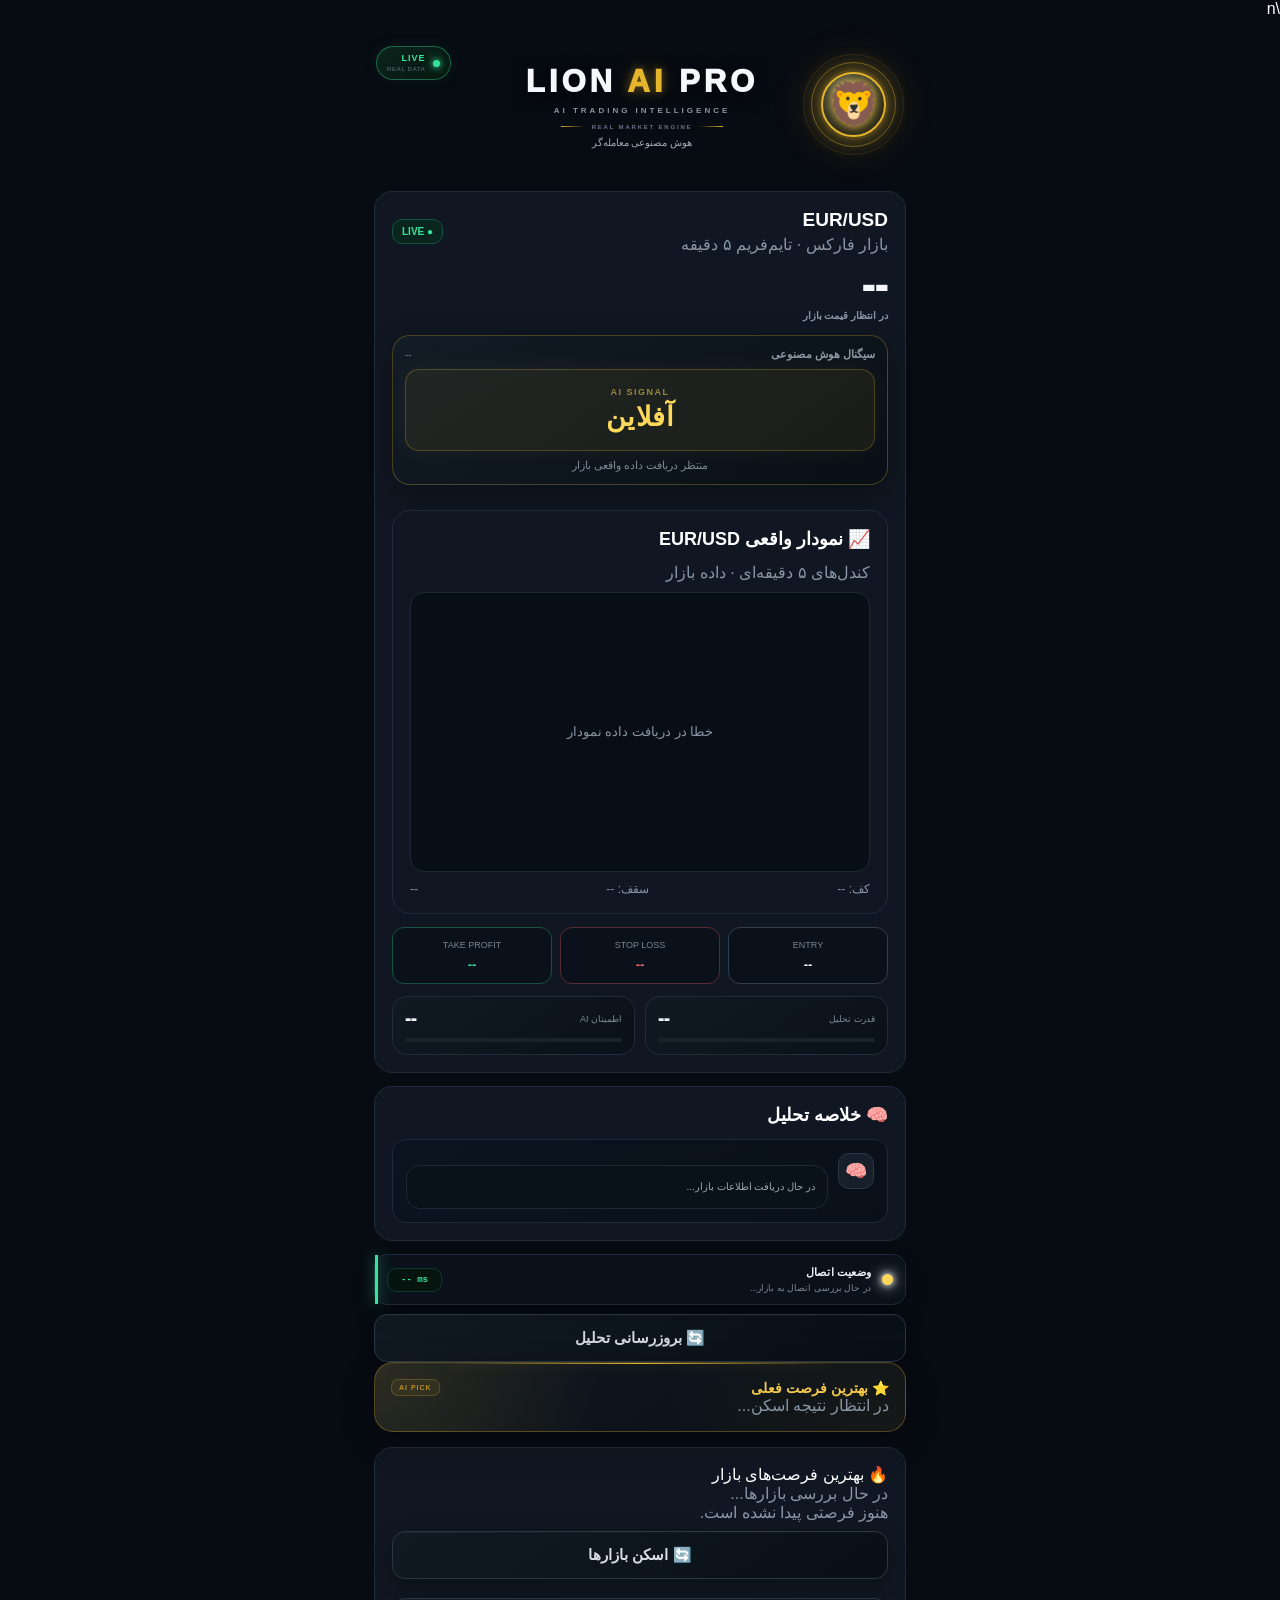
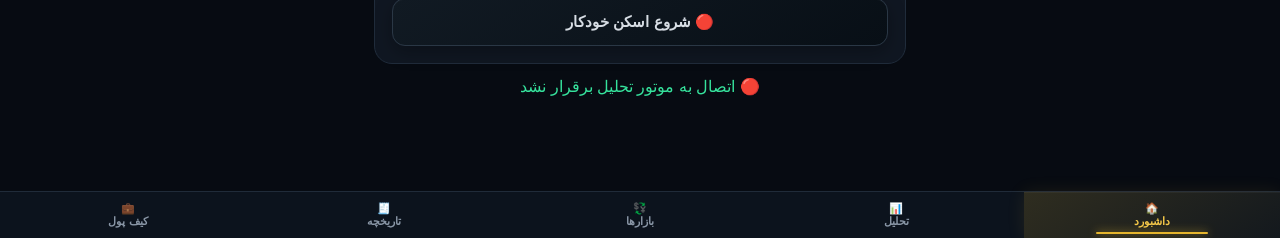
<file: index.html>
<!DOCTYPE html>
<html lang="fa" dir="rtl">
<head>
<meta charset="UTF-8">
<meta name="viewport" content="width=device-width,initial-scale=1">
<title>شیر هوشمند | Lion AI PRO</title>

<style>
*{box-sizing:border-box}
body{
margin:0;background:#070b12;color:#fff;
font-family:Tahoma,Arial,sans-serif;
}
.app{max-width:560px;margin:auto;padding:16px 14px 95px}
.header{text-align:center;padding:14px 0 18px}
.logo{font-size:32px;font-weight:900}
.subtitle{color:#8d99a8;font-size:13px;margin-top:6px}
.card{
background:#101722;border:1px solid #202c3b;
border-radius:18px;padding:17px;margin-bottom:13px;
}
.title{font-size:18px;font-weight:800;margin-bottom:13px}
.muted{color:#8996a6}
.price{font-size:34px;font-weight:900;margin:8px 0}
.signal{
border-radius:15px;padding:16px;text-align:center;
font-size:28px;font-weight:900;margin:12px 0
}
.buy{background:#063b2a;color:#31e69c}
.sell{background:#45151b;color:#ff5b69}
.wait{background:#413710;color:#ffd85a}
.grid{display:grid;grid-template-columns:1fr 1fr;gap:9px}
.box{background:#0a111a;border-radius:12px;padding:12px}
.label{font-size:12px;color:#8793a3}
.value{font-size:17px;font-weight:800;margin-top:6px}
.reason{line-height:2;color:#d5dce5}
button{
width:100%;border:0;border-radius:13px;
padding:14px;margin-top:9px;
font-family:inherit;font-size:15px;font-weight:800;
background:#dca51c;color:#080b10
}
button.dark{background:#182231;color:#fff}
.page{display:none}
.page.active{display:block}
.market{
display:flex;justify-content:space-between;align-items:center;
padding:14px;background:#0b121c;border-radius:13px;
margin-bottom:8px
}
.market button{width:auto;margin:0;padding:9px 14px}
.nav{
position:fixed;bottom:0;left:0;right:0;
background:#0c131d;border-top:1px solid #202b39;
display:flex;justify-content:center;z-index:10
}
.nav-inner{width:560px;display:grid;grid-template-columns:repeat(5,1fr)}
.nav button{
background:transparent;color:#8996a6;
border-radius:0;margin:0;padding:10px 3px;font-size:11px
}
.nav button.active{color:#f0b72a}
.error{color:#ff6875;text-align:center}
.success{color:#36e39d;text-align:center}

/* ===== UI 10.4 PRICE CARD ===== */
.market-top{
    display:flex;
    align-items:center;
    justify-content:space-between;
    margin-bottom:4px;
}

.market-top .title{
    margin-bottom:4px;
    font-size:19px;
}

.market-live{
    padding:6px 9px;
    border-radius:10px;
    background:#09251d;
    color:#36e39d;
    border:1px solid #15543f;
    font-size:10px;
    font-weight:900;
}

.price{
    font-size:38px;
    letter-spacing:.5px;
    margin:12px 0 2px;
    line-height:1.1;
}

.price-change{
    color:#8996a6;
    font-size:12px;
    margin-bottom:10px;
}

/* ===== UI 10.5 SIGNAL CARD ===== */

.signal{
    position:relative;
    min-height:82px;
    display:flex;
    flex-direction:column;
    align-items:center;
    justify-content:center;
    gap:4px;
    border-radius:16px;
    margin:14px 0;
    font-size:27px;
    font-weight:950;
    letter-spacing:.5px;
    border:1px solid rgba(255,255,255,.08);
    box-shadow:inset 0 1px 0 rgba(255,255,255,.04);
}

.signal::before{
    content:"AI SIGNAL";
    font-size:9px;
    letter-spacing:1.5px;
    opacity:.55;
    font-weight:700;
}

.signal.buy{
    background:linear-gradient(145deg,#063b2a,#08251d);
    color:#31e69c;
    border-color:#15543f;
    box-shadow:0 0 25px rgba(49,230,156,.08);
}

.signal.sell{
    background:linear-gradient(145deg,#45151b,#281015);
    color:#ff5b69;
    border-color:#68303a;
    box-shadow:0 0 25px rgba(255,91,105,.08);
}

.signal.wait{
    background:linear-gradient(145deg,#413710,#28230d);
    color:#ffd85a;
    border-color:#625522;
    box-shadow:0 0 25px rgba(255,216,90,.06);
}


/* ===== UI 10.6 TRADE LEVELS ===== */

.trade-levels{
    display:grid;
    grid-template-columns:repeat(3,1fr);
    gap:8px;
    margin:10px 0;
}

.trade-box{
    background:#0a111a;
    border-radius:12px;
    padding:11px 7px;
    text-align:center;
    border:1px solid #1d2a39;
}

.trade-label{
    font-size:9px;
    color:#788697;
    line-height:1.4;
}

.trade-value{
    margin-top:6px;
    font-size:13px;
    font-weight:900;
    direction:ltr;
}

.entry-box{
    border-color:#304052;
}

.sl-box{
    border-color:#572b34;
}

.sl-box .trade-value{
    color:#ff6875;
}

.tp-box{
    border-color:#17543f;
}

.tp-box .trade-value{
    color:#36e39d;
}

@media(max-width:380px){
    .trade-label{
        font-size:8px;
    }

    .trade-value{
        font-size:11px;
    }
}


/* ===== UI 10.7 AI METRICS ===== */

.ai-metrics{
    display:grid;
    gap:10px;
    margin-top:10px;
}

.ai-metric{
    background:#0a111a;
    border:1px solid #1d2a39;
    border-radius:13px;
    padding:11px;
}

.metric-head{
    display:flex;
    justify-content:space-between;
    align-items:center;
    font-size:12px;
    color:#8996a6;
}

.metric-head strong{
    color:#fff;
    font-size:14px;
    direction:ltr;
}

.metric-bar{
    height:7px;
    margin-top:9px;
    background:#18212d;
    border-radius:10px;
    overflow:hidden;
}

.metric-fill{
    width:0%;
    height:100%;
    border-radius:10px;
    transition:width .5s ease;
}

.score-fill{
    background:linear-gradient(90deg,#dca51c,#ffd85a);
}

.confidence-fill{
    background:linear-gradient(90deg,#168c68,#36e39d);
}


/* ===== UI 10.10 ANALYSIS SUMMARY ===== */

.analysis-summary{
    display:flex;
    align-items:flex-start;
    gap:10px;
    background:linear-gradient(145deg,#0b141f,#091019);
    border:1px solid #1d2a39;
    border-radius:14px;
    padding:13px;
}

.analysis-icon{
    width:36px;
    height:36px;
    flex:0 0 36px;
    display:flex;
    align-items:center;
    justify-content:center;
    border-radius:11px;
    background:#171f2b;
    border:1px solid #2b3949;
    font-size:18px;
}

.analysis-text{
    flex:1;
    line-height:1.9;
    color:#d5dce5;
    font-size:13px;
}


/* ===== UI 10.11 SYSTEM STATUS ===== */

.system-status{
    display:flex;
    align-items:center;
    justify-content:space-between;
    background:#0a111a;
    border:1px solid #1d2a39;
    border-radius:13px;
    padding:11px 12px;
    margin-top:10px;
}

.system-status-left{
    display:flex;
    align-items:center;
    gap:9px;
}

.system-dot{
    width:9px;
    height:9px;
    border-radius:50%;
    background:#ffd85a;
    box-shadow:0 0 10px rgba(255,216,90,.5);
}

.system-dot.online{
    background:#36e39d;
    box-shadow:0 0 10px rgba(54,227,157,.55);
}

.system-dot.offline{
    background:#ff6875;
    box-shadow:0 0 10px rgba(255,104,117,.45);
}

.system-dot.warning{
    background:#ffd85a;
    box-shadow:0 0 10px rgba(255,216,90,.55);
}

/* UI 10.24 SYSTEM STATUS PRO */


.system-status{
    box-shadow:0 8px 24px rgba(0,0,0,.16);
    backdrop-filter:blur(8px);
}

.system-status-left{
    min-width:0;
}

.system-title{
    color:#dce4ed;
}

.system-subtitle{
    max-width:270px;
    white-space:nowrap;
    overflow:hidden;
    text-overflow:ellipsis;
}

.system-latency{
    direction:ltr;
    font-family:monospace;
    font-size:11px;
    color:#7f8b9a;
    padding:5px 8px;
    border-radius:8px;
    background:#111a25;
    border:1px solid #1d2a39;
}


.system-title{
    font-size:12px;
    font-weight:800;
}

.system-subtitle{
    margin-top:3px;
    color:#788697;
    font-size:10px;
}

.system-latency{
    color:#8996a6;
    font-size:10px;
    direction:ltr;
}


/* ===== UI 10.16 SIGNAL CARD ===== */

.signal-card{
    margin:12px 0;
    padding:13px;
    border-radius:16px;
    background:linear-gradient(145deg,#0c141e,#091019);
    border:1px solid #202d3c;
}

.signal-head{
    display:flex;
    align-items:center;
    justify-content:space-between;
    margin-bottom:8px;
}

.signal-label{
    color:#8d99a8;
    font-size:11px;
    font-weight:800;
}

.signal-time{
    color:#687687;
    font-size:10px;
    direction:ltr;
}

.signal-card .signal{
    margin:0;
    padding:14px;
    font-size:25px;
    border-radius:13px;
}

.signal-hint{
    margin-top:8px;
    text-align:center;
    color:#7f8b9a;
    font-size:11px;
}


/* ===== LION AI PRO LOGO TEST ===== */

.lion-header{
    display:flex;
    align-items:center;
    justify-content:space-between;
    padding:8px 2px 20px;
    text-align:right;
}

.lion-brand{
    display:flex;
    align-items:center;
    gap:11px;
}

.lion-logo{
    width:52px;
    height:52px;
    display:flex;
    align-items:center;
    justify-content:center;
    border-radius:17px;

    background:
        radial-gradient(circle at 35% 25%,#2b3544 0%,#111a25 48%,#080e16 100%);

    border:1px solid #4a5868;

    box-shadow:
        0 0 0 1px rgba(220,165,28,.08),
        0 0 25px rgba(220,165,28,.15);

    font-size:29px;
}

.lion-name{
    font-size:21px;
    font-weight:950;
    letter-spacing:1.2px;
    line-height:1.1;
}

.lion-name span{
    color:#e3ad25;
}

.lion-subtitle{
    margin-top:5px;
    color:#7f8b9a;
    font-size:11px;
}

.lion-live{
    display:flex;
    align-items:center;
    gap:6px;

    padding:7px 10px;
    border-radius:20px;

    background:#09251d;
    border:1px solid #15543f;

    color:#36e39d;
    font-size:10px;
    font-weight:900;
}

.lion-live span{
    width:7px;
    height:7px;
    border-radius:50%;
    background:#36e39d;

    box-shadow:0 0 10px rgba(54,227,157,.8);
}


/* ===== LION AI PRO LUXURY TERMINAL ===== */

.luxury-header{
    position:relative;
    display:flex;
    align-items:center;
    justify-content:center;
    min-height:112px;
    padding:8px 4px 20px;
    margin-bottom:4px;
}

.luxury-logo-wrap{
    position:absolute;
    right:2px;
    width:82px;
    height:82px;
    display:flex;
    align-items:center;
    justify-content:center;
}

.luxury-logo{
    position:relative;
    z-index:3;
    width:64px;
    height:64px;
    display:flex;
    align-items:center;
    justify-content:center;
    border-radius:50%;

    background:
        radial-gradient(circle at 35% 30%,
        #3b4655 0%,
        #171f2a 38%,
        #080d14 72%);

    border:2px solid #dca51c;

    box-shadow:
        0 0 0 3px rgba(220,165,28,.10),
        0 0 22px rgba(220,165,28,.28),
        inset 0 0 18px rgba(220,165,28,.10);
}

.lion-symbol{
    position:relative;
    z-index:3;
    font-size:34px;
    filter:
        drop-shadow(0 0 5px rgba(255,210,70,.65))
        drop-shadow(0 0 12px rgba(220,165,28,.30));
}

.luxury-ring{
    position:absolute;
    border-radius:50%;
    border:1px solid rgba(220,165,28,.45);
}

.ring-one{
    width:76px;
    height:76px;
}

.ring-two{
    width:84px;
    height:84px;
    border-color:rgba(220,165,28,.16);
}

.luxury-brand{
    text-align:center;
    transform:translateX(4px);
}

.luxury-name{
    font-size:27px;
    line-height:1;
    font-weight:950;
    letter-spacing:3px;

    color:#f4f6f8;

    text-shadow:
        0 2px 12px rgba(0,0,0,.7);
}

.luxury-name span{
    color:#e3ad25;

    text-shadow:
        0 0 14px rgba(227,173,37,.35);
}

.luxury-line{
    display:flex;
    align-items:center;
    justify-content:center;
    gap:7px;

    margin-top:8px;

    color:#788696;
    font-size:7px;
    letter-spacing:2px;
    font-weight:800;
    white-space:nowrap;
}

.luxury-line i{
    display:block;
    width:20px;
    height:1px;
    background:linear-gradient(
        90deg,
        transparent,
        #c8951b
    );
}

.luxury-line i:last-child{
    background:linear-gradient(
        90deg,
        #c8951b,
        transparent
    );
}

.luxury-persian{
    margin-top:6px;
    color:#9aa5b2;
    font-size:10px;
}

.luxury-live{
    position:absolute;
    left:2px;
    top:12px;

    display:flex;
    align-items:center;
    gap:6px;

    padding:7px 10px;

    border-radius:20px;

    background:
        linear-gradient(
            145deg,
            rgba(11,43,33,.95),
            rgba(5,20,16,.95)
        );

    border:1px solid rgba(54,227,157,.38);

    color:#43e9a5;
    font-size:9px;
    font-weight:950;
    letter-spacing:1px;

    box-shadow:
        0 0 14px rgba(54,227,157,.08);
}

.luxury-live-dot{
    width:6px;
    height:6px;
    border-radius:50%;
    background:#36e39d;

    box-shadow:
        0 0 5px #36e39d,
        0 0 12px rgba(54,227,157,.65);

    animation:lionLivePulse 1.6s infinite;
}

@keyframes lionLivePulse{
    0%,100%{
        opacity:1;
        transform:scale(1);
    }

    50%{
        opacity:.45;
        transform:scale(.72);
    }
}

@media(max-width:380px){

    .luxury-logo-wrap{
        right:-4px;
        transform:scale(.88);
    }

    .luxury-name{
        font-size:23px;
        letter-spacing:2px;
    }

    .luxury-brand{
        transform:translateX(0);
        margin-right:22px;
    }

    .luxury-line{
        font-size:6px;
    }
}


/* ===== PREMIUM LION AI PRO HEADER ===== */

.premium-header{
    position:relative;
    min-height:145px;
    width:100%;
    display:flex;
    align-items:center;
    justify-content:center;
    margin-bottom:12px;
    overflow:visible;
}

.premium-brand{
    text-align:center;
    z-index:4;
    transform:translateX(2px);
}

.premium-title{
    font-size:31px;
    font-weight:1000;
    letter-spacing:4px;
    line-height:1;
    color:#f5f7fa;
    text-shadow:0 3px 18px rgba(0,0,0,.75);
}

.premium-title span{
    color:#e5b52d;
    text-shadow:
        0 0 10px rgba(229,181,45,.45),
        0 0 24px rgba(229,181,45,.20);
}

.premium-subtitle{
    margin-top:9px;
    color:#8996a6;
    font-size:8px;
    font-weight:900;
    letter-spacing:3px;
}

.premium-divider{
    display:flex;
    align-items:center;
    justify-content:center;
    gap:7px;
    margin-top:9px;
}

.premium-divider i{
    width:24px;
    height:1px;
    display:block;
    background:linear-gradient(
        90deg,
        transparent,
        #dca51c
    );
}

.premium-divider i:last-child{
    background:linear-gradient(
        90deg,
        #dca51c,
        transparent
    );
}

.premium-divider b{
    color:#687687;
    font-size:6px;
    letter-spacing:1.8px;
    white-space:nowrap;
}

.premium-persian{
    margin-top:7px;
    color:#a2acb8;
    font-size:10px;
}

/* ===== LION ORB ===== */

.premium-orb{
    position:absolute;
    right:0;
    top:18px;
    width:105px;
    height:105px;
    z-index:5;
}

.orb-core{
    position:absolute;
    inset:20px;
    z-index:5;

    display:flex;
    align-items:center;
    justify-content:center;

    border-radius:50%;

    background:
        radial-gradient(
            circle at 35% 25%,
            #4a5563 0%,
            #202b38 30%,
            #0c131c 68%,
            #05080d 100%
        );

    border:2px solid #e5b52d;

    box-shadow:
        0 0 0 3px rgba(229,181,45,.08),
        0 0 24px rgba(229,181,45,.38),
        inset 0 0 22px rgba(229,181,45,.12);
}

.orb-lion{
    font-size:43px;
    line-height:1;
    filter:
        drop-shadow(0 0 5px rgba(255,215,75,.9))
        drop-shadow(0 0 15px rgba(229,181,45,.5));
}

.orb-ring{
    position:absolute;
    border-radius:50%;
    border:1px solid rgba(229,181,45,.32);
}

.orb-ring-outer{
    inset:2px;
    border-color:rgba(229,181,45,.13);
}

.orb-ring-inner{
    inset:10px;
    border-color:rgba(229,181,45,.42);
}

.orb-glow{
    position:absolute;
    inset:-20px;
    z-index:0;
    border-radius:50%;

    background:
        radial-gradient(
            circle,
            rgba(229,181,45,.20),
            rgba(229,181,45,.06) 42%,
            transparent 72%
        );

    filter:blur(8px);
}

/* ===== LIVE ===== */

.premium-status{
    position:absolute;
    left:2px;
    top:12px;

    display:flex;
    align-items:center;
    gap:7px;

    padding:7px 10px;

    border-radius:18px;

    background:
        linear-gradient(
            145deg,
            #0b241c,
            #07150f
        );

    border:1px solid rgba(54,227,157,.38);

    box-shadow:
        0 0 15px rgba(54,227,157,.08);
}

.premium-status strong{
    display:block;
    color:#36e39d;
    font-size:9px;
    line-height:1;
    letter-spacing:1px;
}

.premium-status small{
    display:block;
    color:#687687;
    font-size:6px;
    margin-top:3px;
    letter-spacing:.7px;
}

.premium-status-dot{
    width:7px;
    height:7px;
    border-radius:50%;
    background:#36e39d;

    box-shadow:
        0 0 6px #36e39d,
        0 0 13px rgba(54,227,157,.65);

    animation:premiumLivePulse 1.6s infinite;
}

@keyframes premiumLivePulse{
    0%,100%{
        opacity:1;
        transform:scale(1);
    }

    50%{
        opacity:.4;
        transform:scale(.7);
    }
}

@media(max-width:390px){

    .premium-orb{
        right:-5px;
        transform:scale(.88);
        transform-origin:center;
    }

    .premium-brand{
        margin-right:24px;
    }

    .premium-title{
        font-size:25px;
        letter-spacing:3px;
    }

    .premium-subtitle{
        font-size:7px;
        letter-spacing:2px;
    }

    .premium-divider b{
        font-size:5px;
    }
}
\n
/* ============================================================
   LION AI PRO — DASHBOARD LUXURY CARDS
   ============================================================ */

.system-status{
    position:relative !important;
    overflow:hidden !important;
    min-height:64px !important;
    padding:13px 14px !important;
    margin-top:12px !important;

    background:
        radial-gradient(circle at 100% 0%,rgba(54,227,157,.08),transparent 38%),
        linear-gradient(145deg,#0d171f,#080e15) !important;

    border:1px solid rgba(54,227,157,.22) !important;
    border-radius:17px !important;

    box-shadow:
        0 8px 28px rgba(0,0,0,.22),
        inset 0 1px 0 rgba(255,255,255,.025) !important;
}

.system-status::before{
    content:"";
    position:absolute;
    left:0;
    top:0;
    bottom:0;
    width:3px;
    background:#36e39d;
    box-shadow:0 0 14px rgba(54,227,157,.65);
}

.system-status-left{
    gap:11px !important;
}

.system-dot{
    width:11px !important;
    height:11px !important;
    flex:none !important;
    box-shadow:
        0 0 7px currentColor,
        0 0 15px currentColor !important;
}

.system-dot.online{
    color:#36e39d !important;
    background:#36e39d !important;
}

.system-dot.warning{
    color:#ffd85a !important;
    background:#ffd85a !important;
}

.system-dot.offline{
    color:#ff6875 !important;
    background:#ff6875 !important;
}

.system-title{
    font-size:11px !important;
    color:#eef2f6 !important;
    letter-spacing:.2px;
}

.system-subtitle{
    margin-top:4px !important;
    font-size:9px !important;
    color:#7f8c9b !important;
}

.system-latency{
    min-width:55px;
    padding:6px 8px;

    text-align:center;
    direction:ltr;

    border-radius:9px;
    background:#07130f;
    border:1px solid rgba(54,227,157,.18);

    color:#36e39d;
    font-size:9px;
    font-weight:800;
}

/* ============================================================
   BEST OPPORTUNITY
   ============================================================ */

#bestOpportunitySection{
    position:relative;
    overflow:hidden;

    padding:16px !important;

    background:
        radial-gradient(circle at 0% 0%,rgba(229,181,45,.13),transparent 42%),
        radial-gradient(circle at 100% 100%,rgba(229,181,45,.06),transparent 45%),
        linear-gradient(145deg,#111820,#090f16) !important;

    border:1px solid rgba(229,181,45,.30) !important;
    border-radius:19px !important;

    box-shadow:
        0 10px 32px rgba(0,0,0,.28),
        inset 0 1px 0 rgba(255,255,255,.025) !important;
}

#bestOpportunitySection::before{
    content:"";
    position:absolute;
    top:0;
    left:14%;
    right:14%;
    height:1px;

    background:linear-gradient(
        90deg,
        transparent,
        #e5b52d,
        transparent
    );

    box-shadow:0 0 12px rgba(229,181,45,.45);
}

#bestOpportunitySection .section-title{
    display:flex;
    align-items:center;
    gap:8px;

    color:#f3c84b !important;
    font-size:14px !important;
    font-weight:900 !important;
}

#bestOpportunitySection .section-title::after{
    content:"AI PICK";
    margin-right:auto;

    padding:4px 7px;
    border-radius:7px;

    background:rgba(229,181,45,.08);
    border:1px solid rgba(229,181,45,.22);

    color:#b99024;
    font-size:7px;
    letter-spacing:1px;
}

/* ============================================================
   LOWER NAV / BUTTONS
   ============================================================ */

button{
    transition:
        transform .18s ease,
        box-shadow .18s ease,
        border-color .18s ease !important;
}

button:active{
    transform:scale(.97) !important;
}

.page-nav,
.bottom-nav,
.nav-bar,
.footer-nav{
    background:transparent !important;
}

.page-nav button,
.bottom-nav button,
.nav-bar button,
.footer-nav button{
    position:relative;

    min-height:54px;

    border-radius:15px !important;

    background:
        linear-gradient(145deg,#111a24,#091018) !important;

    border:1px solid #202e3d !important;

    color:#8d9aaa !important;

    box-shadow:
        0 6px 18px rgba(0,0,0,.20),
        inset 0 1px 0 rgba(255,255,255,.025) !important;
}

.page-nav button:hover,
.bottom-nav button:hover,
.nav-bar button:hover,
.footer-nav button:hover{
    border-color:rgba(229,181,45,.38) !important;
    color:#e5b52d !important;

    box-shadow:
        0 8px 22px rgba(0,0,0,.28),
        0 0 18px rgba(229,181,45,.08) !important;
}

/* active button */

.page-nav button.active,
.bottom-nav button.active,
.nav-bar button.active,
.footer-nav button.active{
    color:#f0c84b !important;

    background:
        radial-gradient(circle at 50% 0%,rgba(229,181,45,.13),transparent 60%),
        linear-gradient(145deg,#151c25,#0b1118) !important;

    border-color:rgba(229,181,45,.42) !important;

    box-shadow:
        0 0 20px rgba(229,181,45,.09),
        inset 0 0 18px rgba(229,181,45,.035) !important;
}

.page-nav button.active::after,
.bottom-nav button.active::after,
.nav-bar button.active::after,
.footer-nav button.active::after{
    content:"";
    position:absolute;

    bottom:4px;
    left:30%;
    right:30%;

    height:2px;
    border-radius:10px;

    background:#e5b52d;
    box-shadow:0 0 8px rgba(229,181,45,.7);
}

/* ============================================================
   MOBILE POLISH
   ============================================================ */

@media(max-width:600px){

    #bestOpportunitySection{
        margin-bottom:13px !important;
    }

    .system-status{
        border-radius:16px !important;
    }

    .system-latency{
        font-size:8px;
        min-width:50px;
    }
}


/* LION PREMIUM ANALYSIS V2 */

#price{
    font-size:38px !important;
    font-weight:1000 !important;
    color:#f5f7fa !important;
    text-shadow:0 0 22px rgba(255,255,255,.10);
}

#priceChange{
    font-size:10px !important;
    font-weight:800 !important;
}

.signal-card{
    margin:14px 0 !important;
    padding:12px !important;
    border-radius:18px !important;
    background:linear-gradient(145deg,#121c26,#080f16) !important;
    border:1px solid rgba(229,181,45,.28) !important;
    box-shadow:0 10px 28px rgba(0,0,0,.28);
}

.signal-card .signal{
    margin:0 !important;
    padding:16px !important;
    border-radius:14px !important;
    font-size:27px !important;
    font-weight:1000 !important;
    text-align:center !important;
}

.signal-card .signal.buy{
    background:rgba(54,227,157,.10) !important;
    border:1px solid rgba(54,227,157,.30) !important;
}

.signal-card .signal.sell{
    background:rgba(255,91,105,.10) !important;
    border:1px solid rgba(255,91,105,.30) !important;
}

.signal-card .signal.wait{
    background:rgba(229,181,45,.08) !important;
    border:1px solid rgba(229,181,45,.25) !important;
}

.ai-metrics{
    display:grid !important;
    grid-template-columns:1fr 1fr !important;
    gap:10px !important;
    margin-top:12px !important;
}

.ai-metric{
    padding:12px !important;
    border-radius:15px !important;
    background:linear-gradient(145deg,#111a23,#091018) !important;
    border:1px solid #202d3b !important;
}

.metric-head span{
    color:#7f8c9b !important;
    font-size:9px !important;
}

.metric-head strong{
    color:#f1f4f7 !important;
    font-size:17px !important;
    font-weight:1000 !important;
}

.metric-bar{
    height:4px !important;
    margin-top:9px !important;
    background:#18232e !important;
    border-radius:10px !important;
}

.score-fill{
    background:#e5b52d !important;
    box-shadow:0 0 8px rgba(229,181,45,.7);
}

.confidence-fill{
    background:#36e39d !important;
    box-shadow:0 0 8px rgba(54,227,157,.7);
}

.analysis-text{
    margin-top:12px !important;
    padding:12px !important;
    border-radius:14px !important;
    background:#091119 !important;
    border:1px solid #1b2936 !important;
    color:#9ca8b5 !important;
    font-size:10px !important;
    line-height:1.8 !important;
}

#selectedMarket{
    color:#e5b52d !important;
    font-weight:1000 !important;
}


/* ===== LION AI PRO — CONTROL BUTTONS V2 ===== */

button{
    -webkit-tap-highlight-color:transparent !important;
}

/* اسکن بازار */

button[onclick*="Scan"],
button[onclick*="scan"],
button[onclick*="start"],
button[onclick*="Start"]{
    background:
        linear-gradient(145deg,#111a23,#080f16) !important;

    color:#d7dde4 !important;

    border:1px solid #2a3745 !important;

    box-shadow:
        0 6px 18px rgba(0,0,0,.28),
        inset 0 1px 0 rgba(255,255,255,.025) !important;
}

/* هاور اسکن */

button[onclick*="Scan"]:hover,
button[onclick*="scan"]:hover,
button[onclick*="start"]:hover,
button[onclick*="Start"]:hover{
    color:#f0c84b !important;

    border-color:rgba(229,181,45,.38) !important;

    box-shadow:
        0 8px 22px rgba(0,0,0,.32),
        0 0 14px rgba(229,181,45,.08) !important;
}

/* توقف */

button[onclick*="Stop"],
button[onclick*="stop"]{
    background:
        linear-gradient(145deg,#151217,#0b0d11) !important;

    color:#c8cdd3 !important;

    border:1px solid rgba(255,91,105,.28) !important;

    box-shadow:
        0 6px 18px rgba(0,0,0,.28),
        inset 0 1px 0 rgba(255,255,255,.02) !important;
}

button[onclick*="Stop"]:hover,
button[onclick*="stop"]:hover{
    color:#ff7b86 !important;

    border-color:rgba(255,91,105,.48) !important;

    box-shadow:
        0 8px 22px rgba(0,0,0,.32),
        0 0 14px rgba(255,91,105,.08) !important;
}

/* وقتی اسکن فعال است */

.scan-active,
button.active-scan{
    color:#36e39d !important;

    border-color:rgba(54,227,157,.38) !important;

    background:
        linear-gradient(145deg,#0d1d19,#08120f) !important;

    box-shadow:
        0 0 16px rgba(54,227,157,.08),
        inset 0 0 14px rgba(54,227,157,.025) !important;
}

/* دکمه‌های عمومی پایین */

.page-nav button,
.bottom-nav button,
.nav-bar button,
.footer-nav button{
    background:
        linear-gradient(145deg,#111a23,#080f16) !important;

    color:#8d99a7 !important;

    border:1px solid #202d3b !important;
}

/* Active فقط کمی طلایی */

.page-nav button.active,
.bottom-nav button.active,
.nav-bar button.active,
.footer-nav button.active{
    color:#e5b52d !important;

    background:
        linear-gradient(145deg,#151b22,#0a1016) !important;

    border-color:rgba(229,181,45,.32) !important;

    box-shadow:
        0 0 16px rgba(229,181,45,.06) !important;
}


/* ===== REFRESH ANALYSIS BUTTON — LUXURY ===== */

button[onclick="refreshAll()"]{
    background:
        linear-gradient(145deg,#111a23,#080f16) !important;

    color:#cfd6de !important;

    border:1px solid #2a3745 !important;

    box-shadow:
        0 6px 18px rgba(0,0,0,.28),
        inset 0 1px 0 rgba(255,255,255,.025) !important;

    transition:
        .2s ease,
        transform .15s ease !important;
}

button[onclick="refreshAll()"]:hover{
    color:#f0c84b !important;

    border-color:rgba(229,181,45,.38) !important;

    box-shadow:
        0 8px 22px rgba(0,0,0,.32),
        0 0 14px rgba(229,181,45,.08) !important;
}

button[onclick="refreshAll()"]:active{
    transform:scale(.98);

    background:
        linear-gradient(145deg,#0d151d,#070c12) !important;
}

<style>
/* ===== LION AI PRO — PREMIUM BOTTOM NAV ===== */
.nav button,.bottom-nav button,.page-nav button,.nav-bar button{
position:relative!important;
border:1px solid transparent!important;
border-radius:15px!important;
background:linear-gradient(145deg,#0d151e,#080e15)!important;
color:#718092!important;
font-weight:900!important;
transition:.2s!important;
box-shadow:inset 0 1px 0 rgba(255,255,255,.03)!important;
}
.nav button:active,.bottom-nav button:active,.page-nav button:active,.nav-bar button:active{
transform:scale(.92)!important;
}
.nav button.active,.bottom-nav button.active,.page-nav button.active,.nav-bar button.active{
color:#f1c84a!important;
background:linear-gradient(145deg,rgba(229,181,45,.16),rgba(229,181,45,.035))!important;
border-color:rgba(229,181,45,.28)!important;
box-shadow:0 0 18px rgba(229,181,45,.10),inset 0 1px 0 rgba(255,255,255,.04)!important;
}
.nav button.active:after,.bottom-nav button.active:after,.page-nav button.active:after,.nav-bar button.active:after{
content:"";position:absolute;left:28%;right:28%;bottom:4px;height:2px;border-radius:5px;background:#e5b52d;box-shadow:0 0 8px rgba(229,181,45,.8);
}

/* ===== LION AI PRO — NAV CLICK + LUXURY FIX ===== */

.nav{
    position:relative !important;
    z-index:9999 !important;
    pointer-events:auto !important;
}

.nav-inner{
    position:relative !important;
    z-index:10000 !important;
    display:flex !important;
    width:100% !important;
    pointer-events:auto !important;
}

.nav-inner button{
    position:relative !important;
    z-index:10001 !important;
    pointer-events:auto !important;
    touch-action:manipulation !important;
    -webkit-tap-highlight-color:transparent !important;
    cursor:pointer !important;
}

.nav::before,
.nav::after,
.nav-inner::before,
.nav-inner::after{
    pointer-events:none !important;
}

.nav-inner button:hover{
    transform:translateY(-2px) !important;
}

.nav-inner button:active{
    transform:scale(.92) !important;
}

.nav-inner button.active{
    color:#f4c84a !important;
    background:linear-gradient(
        145deg,
        rgba(229,181,45,.16),
        rgba(229,181,45,.035)
    ) !important;
    border-color:rgba(229,181,45,.30) !important;
    box-shadow:
        0 0 18px rgba(229,181,45,.10),
        inset 0 1px 0 rgba(255,255,255,.04) !important;
}

/* ===== LION NAV TOUCH TEST ===== */

/* ===== LION NAV TOUCH TEST ===== */

.nav,
.nav-inner{
    position:relative !important;
    z-index:99999 !important;
    pointer-events:auto !important;
}

.nav-inner button{
    position:relative !important;
    z-index:100000 !important;
    pointer-events:auto !important;
    touch-action:manipulation !important;
}


/* ===== LION AI PRO — BOTTOM NAV FINAL CLICK LAYER ===== */

.nav{
    position:relative !important;
    z-index:2147483000 !important;
    isolation:isolate !important;
    pointer-events:auto !important;
}

.nav-inner{
    position:relative !important;
    z-index:2147483001 !important;
    isolation:isolate !important;
    display:flex !important;
    pointer-events:auto !important;
}

.nav-inner button{
    position:relative !important;
    z-index:2147483002 !important;
    pointer-events:auto !important;
    user-select:none !important;
    -webkit-user-select:none !important;
    touch-action:manipulation !important;
    cursor:pointer !important;
}

/* هیچ pseudo-elementی اجازه گرفتن کلیک نداشته باشد */
.nav::before,
.nav::after,
.nav-inner::before,
.nav-inner::after,
.nav-inner button::before,
.nav-inner button::after{
    pointer-events:none !important;
}


/* ===== LION AI PRO — NAV OVERLAY KILLER ===== */

.nav{
    position:relative !important;
    z-index:2147483640 !important;
    pointer-events:auto !important;
    isolation:isolate !important;
}

.nav-inner{
    position:relative !important;
    z-index:2147483641 !important;
    pointer-events:auto !important;
}

.nav-inner button{
    position:relative !important;
    z-index:2147483642 !important;
    pointer-events:auto !important;
}

/* عناصر تزئینی نباید لمس را بگیرند */
.nav *::before,
.nav *::after{
    pointer-events:none !important;
}

/* لایه‌های تزئینی صفحات */
#dashboard::before,
#dashboard::after,
#analysisPage::before,
#analysisPage::after,
#markets::before,
#markets::after,
#history::before,
#history::after,
#settings::before,
#settings::after{
    pointer-events:none !important;
}

/* LION FINAL NAV CSS */ .nav{position:relative!important;z-index:999999!important;pointer-events:auto!important}.nav-inner{position:relative!important;z-index:1000000!important;display:flex!important;pointer-events:auto!important}.nav-inner button{position:relative!important;z-index:1000001!important;pointer-events:auto!important;touch-action:manipulation!important}/* LION AUTO TRADING PANEL */ .auto-trade{margin-top:14px;padding:15px;border:1px solid rgba(229,181,45,.18);border-radius:18px;background:linear-gradient(145deg,#111a24,#080e15);box-shadow:0 10px 25px rgba(0,0,0,.25)} .auto-head{display:flex;justify-content:space-between;align-items:center}.auto-title{font-size:13px;font-weight:1000;color:#f1f4f7}.auto-status{font-size:8px;color:#718092}.auto-grid{display:grid;grid-template-columns:1fr 1fr;gap:9px;margin-top:12px}.auto-box{padding:10px;border-radius:12px;background:#0b131c;border:1px solid #1d2a38}.auto-box span{display:block;color:#718092;font-size:8px}.auto-box strong{display:block;margin-top:5px;color:#edf1f5;font-size:13px}.auto-actions{display:grid;grid-template-columns:1fr 1fr;gap:9px;margin-top:12px}.auto-actions button{min-height:42px;border-radius:12px;border:1px solid #263646;background:#101a24;color:#dce3ea;font-weight:900}.auto-actions .auto-start{border-color:rgba(54,227,157,.35);color:#36e39d}.auto-actions .auto-stop{border-color:rgba(255,91,105,.35);color:#ff5b69}</style>\n</style>
</head>

<body>

<div class="app">


<header class="premium-header">

    <div class="premium-orb">
        <div class="orb-ring orb-ring-outer"></div>
        <div class="orb-ring orb-ring-inner"></div>

        <div class="orb-core">
            <div class="orb-lion">🦁</div>
        </div>

        <div class="orb-glow"></div>
    </div>

    <div class="premium-brand">
        <div class="premium-title">
            LION <span>AI</span> PRO
        </div>

        <div class="premium-subtitle">
            AI TRADING INTELLIGENCE
        </div>

        <div class="premium-divider">
            <i></i>
            <b>REAL MARKET ENGINE</b>
            <i></i>
        </div>

        <div class="premium-persian">
            هوش مصنوعی معامله‌گر
        </div>
    </div>

    <div class="premium-status">
        <span class="premium-status-dot"></span>
        <div>
            <strong>LIVE</strong>
            <small>REAL DATA</small>
        </div>
    </div>

</header>


<!-- داشبورد -->
<section id="dashboard" class="page active">

<div class="card">
<div class="market-top">
    <div>
        <div class="title">EUR/USD</div>
        <div class="muted">بازار فارکس · تایم‌فریم ۵ دقیقه</div>
    </div>
    <div class="market-live">● LIVE</div>
</div>
<div id="price" class="price">--</div>
<div class="price-change" id="priceChange">در انتظار قیمت بازار</div>

<div class="signal-card">
    <div class="signal-head">
        <span class="signal-label">سیگنال هوش مصنوعی</span>
        <span id="signalTime" class="signal-time">--</span>
    </div>

    <div id="signal" class="signal wait">
        در انتظار تحلیل
    </div>

    <div id="signalHint" class="signal-hint">
        منتظر دریافت داده واقعی بازار
    </div>
</div>
<div class="card" id="realChartCard" style="margin-top:25px;">
<div class="title">📈 نمودار واقعی EUR/USD</div>
<div class="muted" style="margin-bottom:10px">کندل‌های ۵ دقیقه‌ای · داده بازار</div>

<div id="realChartWrap" style="position:relative;width:100%;height:280px;background:#080e16;border-radius:14px;overflow:hidden;border:1px solid #1b2735;">
<canvas id="realChart" style="width:100%;height:100%;display:block;"></canvas>
<div id="chartStatus" style="position:absolute;inset:0;display:flex;align-items:center;justify-content:center;color:#8996a6;font-size:13px;">
در حال دریافت نمودار واقعی...
</div>
</div>

<div style="display:flex;justify-content:space-between;margin-top:10px;font-size:12px;color:#8996a6;">
<span id="chartLow">کف: --</span>
<span id="chartHigh">سقف: --</span>
<span id="chartTime">--</span>
</div>
</div>


<div class="trade-levels">
    <div class="trade-box entry-box">
        <div class="trade-label">ENTRY</div>
        <div id="entry" class="trade-value">--</div>
    </div>

    <div class="trade-box sl-box">
        <div class="trade-label">STOP LOSS</div>
        <div id="stopLoss" class="trade-value">--</div>
    </div>

    <div class="trade-box tp-box">
        <div class="trade-label">TAKE PROFIT</div>
        <div id="takeProfit" class="trade-value">--</div>
    </div>
</div>

<div class="ai-metrics">

    <div class="ai-metric">
        <div class="metric-head">
            <span>قدرت تحلیل</span>
            <strong id="score">--</strong>
        </div>
        <div class="metric-bar">
            <div id="scoreBar" class="metric-fill score-fill"></div>
        </div>
    </div>

    <div class="ai-metric">
        <div class="metric-head">
            <span>اطمینان AI</span>
            <strong id="confidence">--</strong>
        </div>
        <div class="metric-bar">
            <div id="confidenceBar" class="metric-fill confidence-fill"></div>
        </div>
    </div>

</div>
</div>

<div class="card">
<div class="title">🧠 خلاصه تحلیل</div>
<div class="analysis-summary">
    <div class="analysis-icon">🧠</div>
    <div id="analysis" class="analysis-text">
        در حال دریافت اطلاعات بازار...
    </div>
</div>
</div>

<div class="system-status">
    <div class="system-status-left">
        <span id="systemDot" class="system-dot"></span>
        <div>
            <div class="system-title">وضعیت اتصال</div>
            <div id="systemStatus" class="system-subtitle">
                در حال بررسی اتصال به بازار...
            </div>
        </div>
    </div>

    <div id="systemLatency" class="system-latency">-- ms</div>
</div>

<button onclick="refreshAll()">🔄 بروزرسانی تحلیل</button>

</section>


<!-- تحلیل -->


<section id="bestOpportunitySection" class="card" style="margin-bottom:15px;">
    <div class="section-title">
        ⭐ بهترین فرصت فعلی
    </div>

    <div id="bestOpportunity">
        <div class="muted">
            در انتظار نتیجه اسکن...
        </div>
    </div>
</section>

<section id="opportunitiesSection" class="card">
    <div class="section-title">
        🔥 بهترین فرصت‌های بازار
    </div>

    <div id="opportunitiesStatus" class="muted">
        در حال بررسی بازارها...
    </div>

    <div id="opportunitiesList">
        <div class="muted">هنوز فرصتی پیدا نشده است.</div>
    </div>

    <button
        id="scanButton"
        class="scan-button"
        onclick="scanMarkets()">
        🔄 اسکن بازارها
    </button>

<div style="display:flex;gap:10px;margin-top:10px;">
    <button
        id="autoScanButton"
        class="scan-button"
        onclick="toggleAutoScan()">
        🟢 توقف اسکن خودکار
    </button>
</div>
</section>

<section id="analysisPage" class="page">

<div class="card">
<div class="title">📈 تحلیل حرفه‌ای</div>

<div class="grid">

<div class="box">
<div class="label">قیمت</div>
<div id="aPrice" class="value">--</div>
</div>

<div class="box">
<div class="label">RSI</div>
<div id="rsi" class="value">--</div>
</div>

<div class="box">
<div class="label">میانگین ۱۰</div>
<div id="ma10" class="value">--</div>
</div>

<div class="box">
<div class="label">میانگین ۳۰</div>
<div id="ma30" class="value">--</div>
</div>

<div class="box">
<div class="label">MACD</div>
<div id="macd" class="value">--</div>
</div>

<div class="box">
<div class="label">قدرت سیگنال</div>
<div id="aScore" class="value">--</div>
</div>

<div class="box">
<div class="label">حمایت</div>
<div id="support" class="value">--</div>
</div>

<div class="box">
<div class="label">مقاومت</div>
<div id="resistance" class="value">--</div>
</div>

</div>
</div>

<div class="card">
<div class="title">🔍 دلیل تصمیم هوش مصنوعی</div>
<div id="reasons" class="reason">--</div>
</div>

</section>


<!-- بازارها -->
<section id="markets" class="page">

<div class="card">
<div class="title">💱 بازارهای فارکس</div>

<div class="market"><span>🇪🇺 یورو / دلار</span><button onclick="selectMarket('EUR/USD')">انتخاب</button></div>
<div class="market"><span>🇬🇧 پوند / دلار</span><button onclick="selectMarket('GBP/USD')">انتخاب</button></div>
<div class="market"><span>🇯🇵 دلار / ین</span><button onclick="selectMarket('USD/JPY')">انتخاب</button></div>
<div class="market"><span>🇨🇭 دلار / فرانک</span><button onclick="selectMarket('USD/CHF')">انتخاب</button></div>
<div class="market"><span>🇦🇺 دلار استرالیا / دلار</span><button onclick="selectMarket('AUD/USD')">انتخاب</button></div>
<div class="market"><span>🇨🇦 دلار / دلار کانادا</span><button onclick="selectMarket('USD/CAD')">انتخاب</button></div>
<div class="market"><span>🇳🇿 دلار نیوزیلند / دلار</span><button onclick="selectMarket('NZD/USD')">انتخاب</button></div>

<div class="market"><span>🇪🇺 یورو / پوند</span><button onclick="selectMarket('EUR/GBP')">انتخاب</button></div>
<div class="market"><span>🇪🇺 یورو / ین</span><button onclick="selectMarket('EUR/JPY')">انتخاب</button></div>
<div class="market"><span>🇪🇺 یورو / فرانک</span><button onclick="selectMarket('EUR/CHF')">انتخاب</button></div>
<div class="market"><span>🇪🇺 یورو / دلار استرالیا</span><button onclick="selectMarket('EUR/AUD')">انتخاب</button></div>
<div class="market"><span>🇪🇺 یورو / دلار کانادا</span><button onclick="selectMarket('EUR/CAD')">انتخاب</button></div>
<div class="market"><span>🇪🇺 یورو / دلار نیوزیلند</span><button onclick="selectMarket('EUR/NZD')">انتخاب</button></div>

<div class="market"><span>🇬🇧 پوند / ین</span><button onclick="selectMarket('GBP/JPY')">انتخاب</button></div>
<div class="market"><span>🇬🇧 پوند / فرانک</span><button onclick="selectMarket('GBP/CHF')">انتخاب</button></div>
<div class="market"><span>🇬🇧 پوند / دلار استرالیا</span><button onclick="selectMarket('GBP/AUD')">انتخاب</button></div>
<div class="market"><span>🇬🇧 پوند / دلار کانادا</span><button onclick="selectMarket('GBP/CAD')">انتخاب</button></div>
<div class="market"><span>🇬🇧 پوند / دلار نیوزیلند</span><button onclick="selectMarket('GBP/NZD')">انتخاب</button></div>

<div class="market"><span>🇦🇺 دلار استرالیا / ین</span><button onclick="selectMarket('AUD/JPY')">انتخاب</button></div>
<div class="market"><span>🇦🇺 دلار استرالیا / دلار کانادا</span><button onclick="selectMarket('AUD/CAD')">انتخاب</button></div>
<div class="market"><span>🇦🇺 دلار استرالیا / فرانک</span><button onclick="selectMarket('AUD/CHF')">انتخاب</button></div>
<div class="market"><span>🇦🇺 دلار استرالیا / نیوزیلند</span><button onclick="selectMarket('AUD/NZD')">انتخاب</button></div>

<div class="market"><span>🇨🇦 دلار کانادا / ین</span><button onclick="selectMarket('CAD/JPY')">انتخاب</button></div>
<div class="market"><span>🇨🇦 دلار کانادا / فرانک</span><button onclick="selectMarket('CAD/CHF')">انتخاب</button></div>

<div class="market"><span>🇨🇭 فرانک / ین</span><button onclick="selectMarket('CHF/JPY')">انتخاب</button></div>

<div class="market"><span>🇳🇿 دلار نیوزیلند / ین</span><button onclick="selectMarket('NZD/JPY')">انتخاب</button></div>
<div class="market"><span>🇳🇿 دلار نیوزیلند / دلار کانادا</span><button onclick="selectMarket('NZD/CAD')">انتخاب</button></div>
<div class="market"><span>🇳🇿 دلار نیوزیلند / فرانک</span><button onclick="selectMarket('NZD/CHF')">انتخاب</button></div>

<div class="market"><span>🇹🇷 دلار / لیر ترکیه</span><button onclick="selectMarket('USD/TRY')">انتخاب</button></div>
<div class="market"><span>🇿🇦 دلار / رند آفریقای جنوبی</span><button onclick="selectMarket('USD/ZAR')">انتخاب</button></div>
<div class="market"><span>🇲🇽 دلار / پزو مکزیک</span><button onclick="selectMarket('USD/MXN')">انتخاب</button></div>
<div class="market"><span>🇸🇬 دلار / دلار سنگاپور</span><button onclick="selectMarket('USD/SGD')">انتخاب</button></div>
<div class="market"><span>🇭🇰 دلار / دلار هنگ‌کنگ</span><button onclick="selectMarket('USD/HKD')">انتخاب</button></div>
<div class="market"><span>🇳🇴 دلار / کرون نروژ</span><button onclick="selectMarket('USD/NOK')">انتخاب</button></div>
<div class="market"><span>🇸🇪 دلار / کرون سوئد</span><button onclick="selectMarket('USD/SEK')">انتخاب</button></div>
<div class="market"><span>🇩🇰 دلار / کرون دانمارک</span><button onclick="selectMarket('USD/DKK')">انتخاب</button></div>
<div class="market"><span>🇹🇷 یورو / لیر ترکیه</span><button onclick="selectMarket('EUR/TRY')">انتخاب</button></div>
<div class="market"><span>🇸🇪 یورو / کرون سوئد</span><button onclick="selectMarket('EUR/SEK')">انتخاب</button></div>
<div class="market"><span>🇳🇴 یورو / کرون نروژ</span><button onclick="selectMarket('EUR/NOK')">انتخاب</button></div>
<div class="market"><span>🇹🇷 پوند / لیر ترکیه</span><button onclick="selectMarket('GBP/TRY')">انتخاب</button></div>

<div class="market"><span>🥇 طلا / دلار</span><button onclick="selectMarket('XAU/USD')">انتخاب</button></div>

</div>

<div class="card">
<div class="muted">بازار فعال</div>
<div id="selectedMarket" class="title">EUR/USD</div><div class="auto-trade" id="autoTradingPanel"><div class="auto-head"><div class="auto-title">🤖 AUTO TRADING</div><div class="auto-status" id="autoStatus">● آماده</div></div><div class="auto-grid"><div class="auto-box"><span>بازار</span><strong id="autoMarket">EUR/USD</strong></div><div class="auto-box"><span>حالت</span><strong id="autoMode">cTrader DEMO</strong></div><div class="auto-box"><span>ریسک</span><strong id="autoRisk">1%</strong></div><div class="auto-box"><span>حداقل اطمینان</span><strong id="autoConfidence">70%</strong></div></div><div class="auto-actions"><button type="button" class="auto-start" onclick="lionStartPaper(event)">▶ شروع خودکار</button><button type="button" class="auto-stop" onclick="lionStopPaper(event)">■ توقف</button></div></div>
</div>

</section>


<!-- تاریخچه -->
<section id="history" class="page">

<div class="card">
<div class="title">🧾 تاریخچه سیگنال‌ها</div>
<div id="historyList">
هنوز سیگنالی ثبت نشده است.
</div>
</div>

<button class="dark" onclick="clearHistory()">
🗑 پاک کردن تاریخچه
</button>

</section>


<!-- تنظیمات -->
<section id="wallet" class="page">
<div class="card">
<div class="title">💼 کیف پول</div>
<div class="muted">cTrader</div>
<div style="font-size:28px;font-weight:900;margin-top:12px" id="lionWalletBalance">در حال دریافت...</div>
<div class="muted" id="lionWalletInfo" style="margin-top:8px">در حال اتصال به حساب cTrader...</div>
</div>
</section>

<section id="settings" class="page">

<div class="card">
<div class="title">⚙️ تنظیمات</div>

<div class="box">
<div class="label">وضعیت اتصال</div>
<div id="connection" class="value">در حال بررسی...</div>
</div>

<button onclick="refreshAll()">
🔄 بررسی دوباره اتصال
</button>

<button class="dark" onclick="showInfo()">
ℹ️ درباره Lion AI PRO
</button>

</div>

</section>

<div id="globalStatus" class="success">
در حال اتصال...
</div>

</div>


<!-- منوی پایین -->
<nav class="nav">
<div class="nav-inner">

<button type="button" id="nav-dashboard" class="active"
onclick="showPage('dashboard',this)">
🏠<br>داشبورد
</button>

<button type="button" id="nav-analysis"
onclick="showPage('analysisPage',this)">
📊<br>تحلیل
</button>

<button type="button" id="nav-markets"
onclick="showPage('markets',this)">
💱<br>بازارها
</button>

<button type="button" id="nav-history"
onclick="showPage('history',this)">
🧾<br>تاریخچه
</button>

<button type="button" id="nav-settings"
onclick="showPage('wallet',this); if(typeof loadLionWallet==='function'){loadLionWallet();}">
💼<br>کیف پول
</button>

</div>
</nav>


<script src="https://telegram.org/js/telegram-web-app.js"></script>
<script>
document.addEventListener("DOMContentLoaded", function () {
    try {
        if (window.Telegram && window.Telegram.WebApp) {
            const tg = window.Telegram.WebApp;

            tg.ready();
            tg.expand();

            console.log("🦁 TELEGRAM WEB APP READY");
            console.log("Telegram user:", tg.initDataUnsafe?.user || null);
        } else {
            console.log("🌐 NORMAL BROWSER MODE");
        }
    } catch (e) {
        console.error("Telegram WebApp error:", e);
    }
});
</script>
<script src="app.js"></script>











<script>
</script>

</body>
</html>
</file>
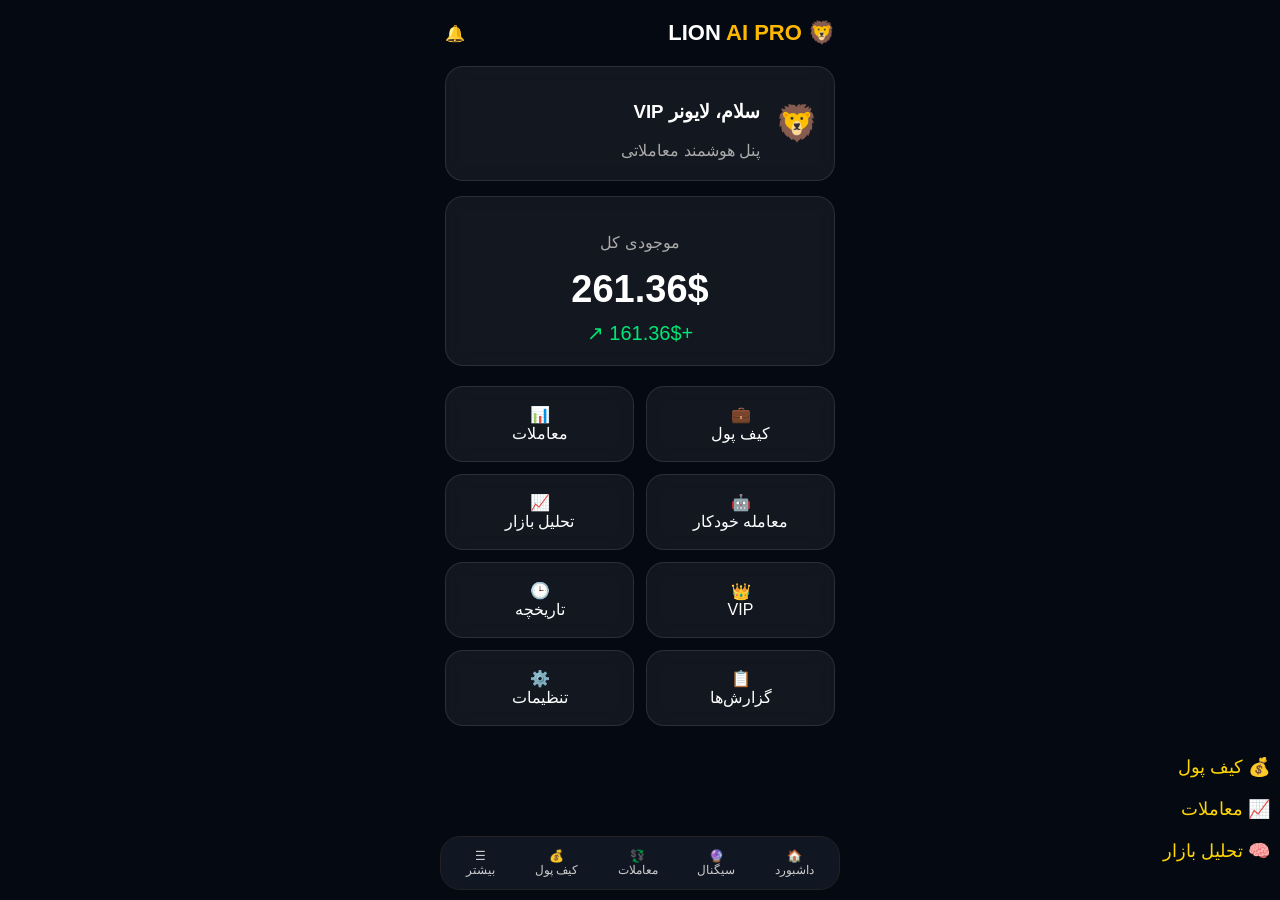
<file: backup/index.html>
<!DOCTYPE html>
<html lang="fa" dir="rtl">
<head>
<meta charset="UTF-8">
<meta name="viewport" content="width=device-width, initial-scale=1.0">
<title>Lion AI PRO</title>
<link rel="stylesheet" href="style.css">
</head>

<body>

<div class="app">

<header>
<div class="logo">
🦁 <span>LION <b>AI PRO</b></span>
</div>
<div>🔔</div>
</header>


<div class="user-card">
<div class="avatar">🦁</div>
<div>
<h3>سلام، لایونر VIP</h3>
<p>پنل هوشمند معاملاتی</p>
</div>
</div>


<div class="balance-card">

<p>موجودی کل</p>

<h1 id="balance">
261.36$
</h1>

<div class="profit">
+161.36$ ↗
</div>

</div>


<div class="grid">

<button>💼<br>کیف پول</button>

<button>📊<br>معاملات</button>

<button>🤖<br>معامله خودکار</button>

<button>📈<br>تحلیل بازار</button>

<button>👑<br>VIP</button>

<button>🕒<br>تاریخچه</button>

<button>📋<br>گزارش‌ها</button>

<button>⚙️<br>تنظیمات</button>

</div>


<nav>

<span>🏠<br>داشبورد</span>
<span>🔮<br>سیگنال</span>
<span>💱<br>معاملات</span>
<span>💰<br>کیف پول</span>
<span>☰<br>بیشتر</span>

</nav>


</div>

<script src="app.js"></script>

<div class="card">
<a href="pages/wallet.html">💰 کیف پول</a>
</div>

<div class="card">
<a href="pages/trades.html">📈 معاملات</a>
</div>

<div class="card">
<a href="pages/analysis.html">🧠 تحلیل بازار</a>
</div>


</body>
</html>
</file>
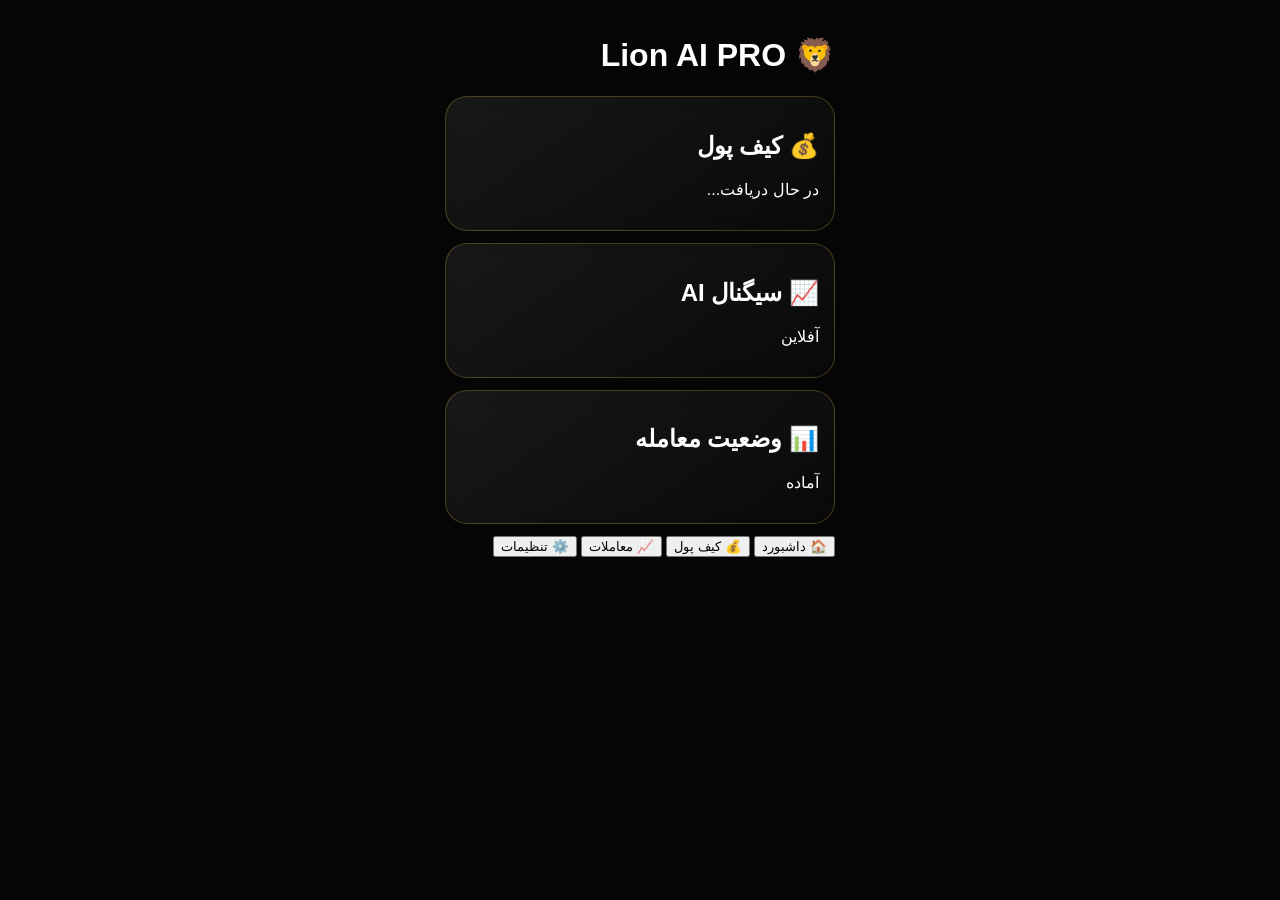
<file: index_backup.html>
<!DOCTYPE html>
<html lang="fa" dir="rtl">

<head>
<meta charset="UTF-8">
<meta name="viewport" content="width=device-width, initial-scale=1.0">

<title>🦁 Lion AI PRO</title>

<link rel="stylesheet" href="style.css">

</head>

<body>

<div class="app">

<h1>🦁 Lion AI PRO</h1>

<div class="card">
<h2>💰 کیف پول</h2>
<p id="balance">در حال دریافت...</p>
</div>


<div class="card">
<h2>📈 سیگنال AI</h2>

<p id="signal">
در حال تحلیل بازار...
</p>

<p id="confidence"></p>

</div>


<div class="card">
<h2>📊 وضعیت معامله</h2>

<p id="trade">
آماده
</p>

</div>


<div class="menu">

<button>🏠 داشبورد</button>
<button>💰 کیف پول</button>
<button>📈 معاملات</button>
<button>⚙️ تنظیمات</button>

</div>


</div>


<script src="app.js"></script>

</body>

</html>
</file>
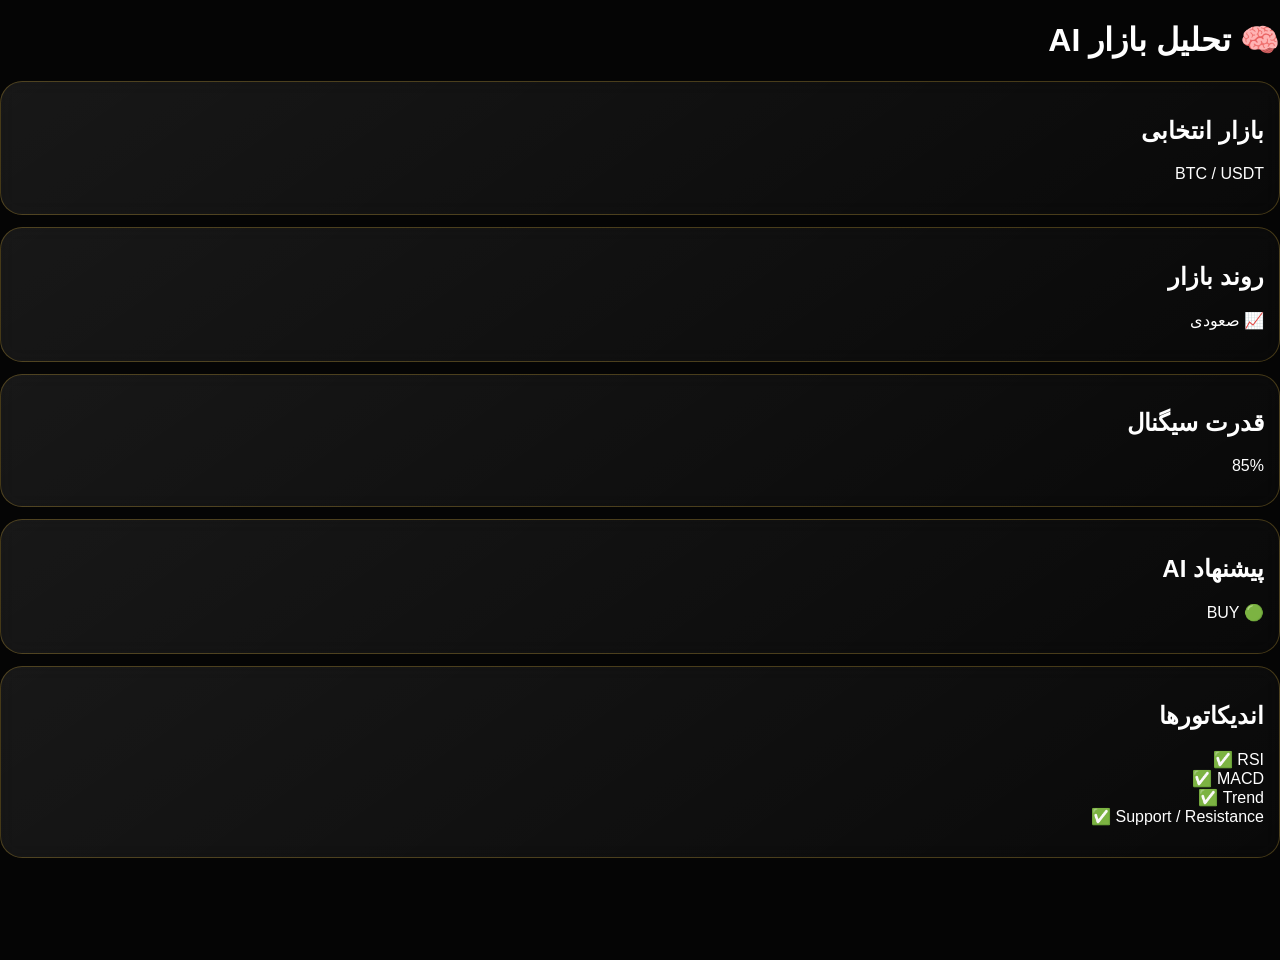
<file: pages/analysis.html>
<!DOCTYPE html>
<html lang="fa" dir="rtl">

<head>
<meta charset="UTF-8">
<title>AI Analysis - Lion AI PRO</title>
<link rel="stylesheet" href="../style.css">
</head>

<body>

<div class="dashboard">

<h1>🧠 تحلیل بازار AI</h1>

<div class="card">
<h2>بازار انتخابی</h2>
<p>BTC / USDT</p>
</div>

<div class="card">
<h2>روند بازار</h2>
<p>📈 صعودی</p>
</div>

<div class="card">
<h2>قدرت سیگنال</h2>
<p>85%</p>
</div>

<div class="card">
<h2>پیشنهاد AI</h2>
<p>🟢 BUY</p>
</div>

<div class="card">
<h2>اندیکاتورها</h2>
<p>
RSI ✅<br>
MACD ✅<br>
Trend ✅<br>
Support / Resistance ✅
</p>
</div>

</div>

</body>

</html>
</file>
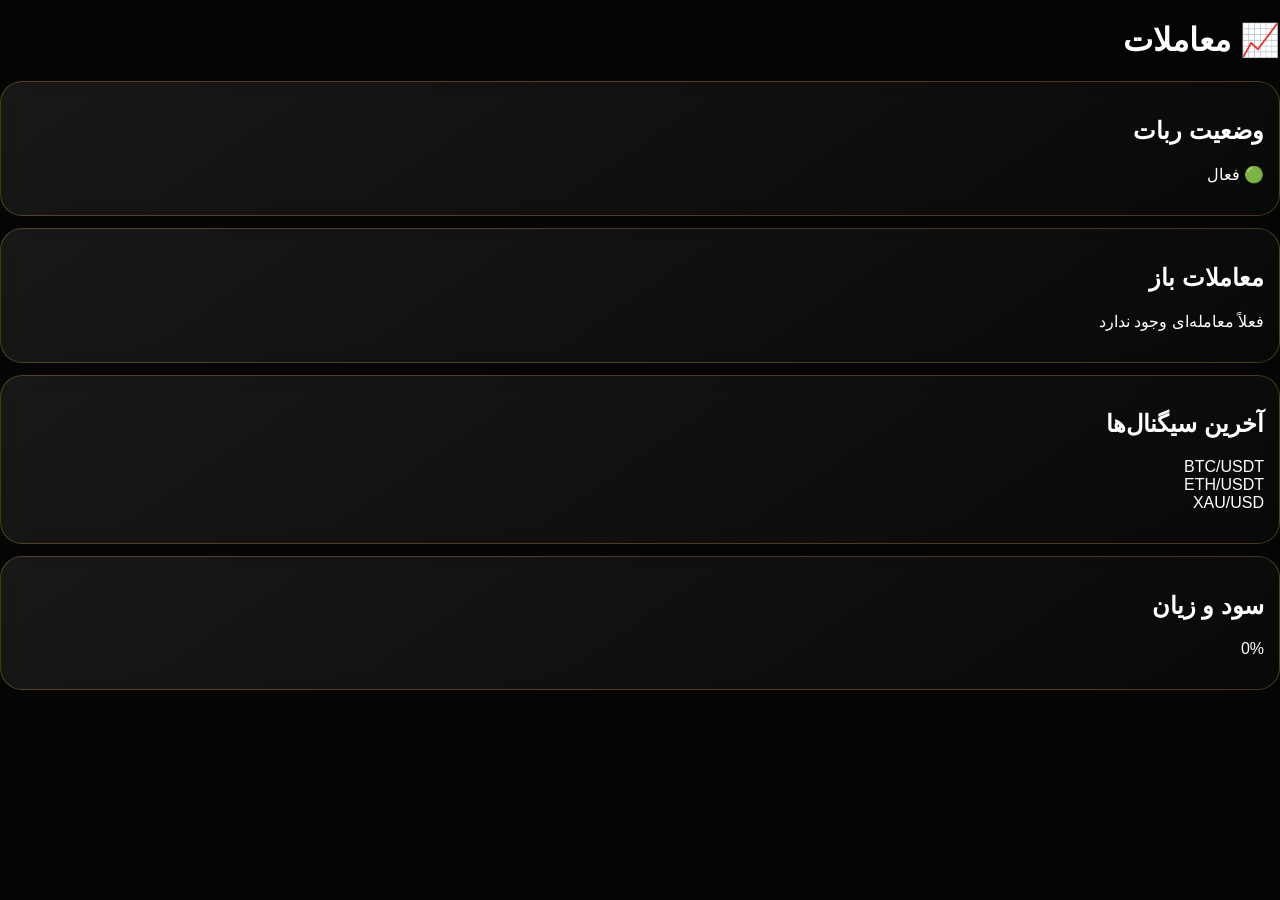
<file: pages/trades.html>
<!DOCTYPE html>
<html lang="fa" dir="rtl">
<head>
<meta charset="UTF-8">
<title>Trades - Lion AI PRO</title>
<link rel="stylesheet" href="../style.css">
</head>

<body>

<div class="dashboard">

<h1>📈 معاملات</h1>

<div class="card">
<h2>وضعیت ربات</h2>
<p>🟢 فعال</p>
</div>

<div class="card">
<h2>معاملات باز</h2>
<p>فعلاً معامله‌ای وجود ندارد</p>
</div>

<div class="card">
<h2>آخرین سیگنال‌ها</h2>
<p>
BTC/USDT<br>
ETH/USDT<br>
XAU/USD
</p>
</div>

<div class="card">
<h2>سود و زیان</h2>
<p>0%</p>
</div>

</div>

</body>
</html>
</file>
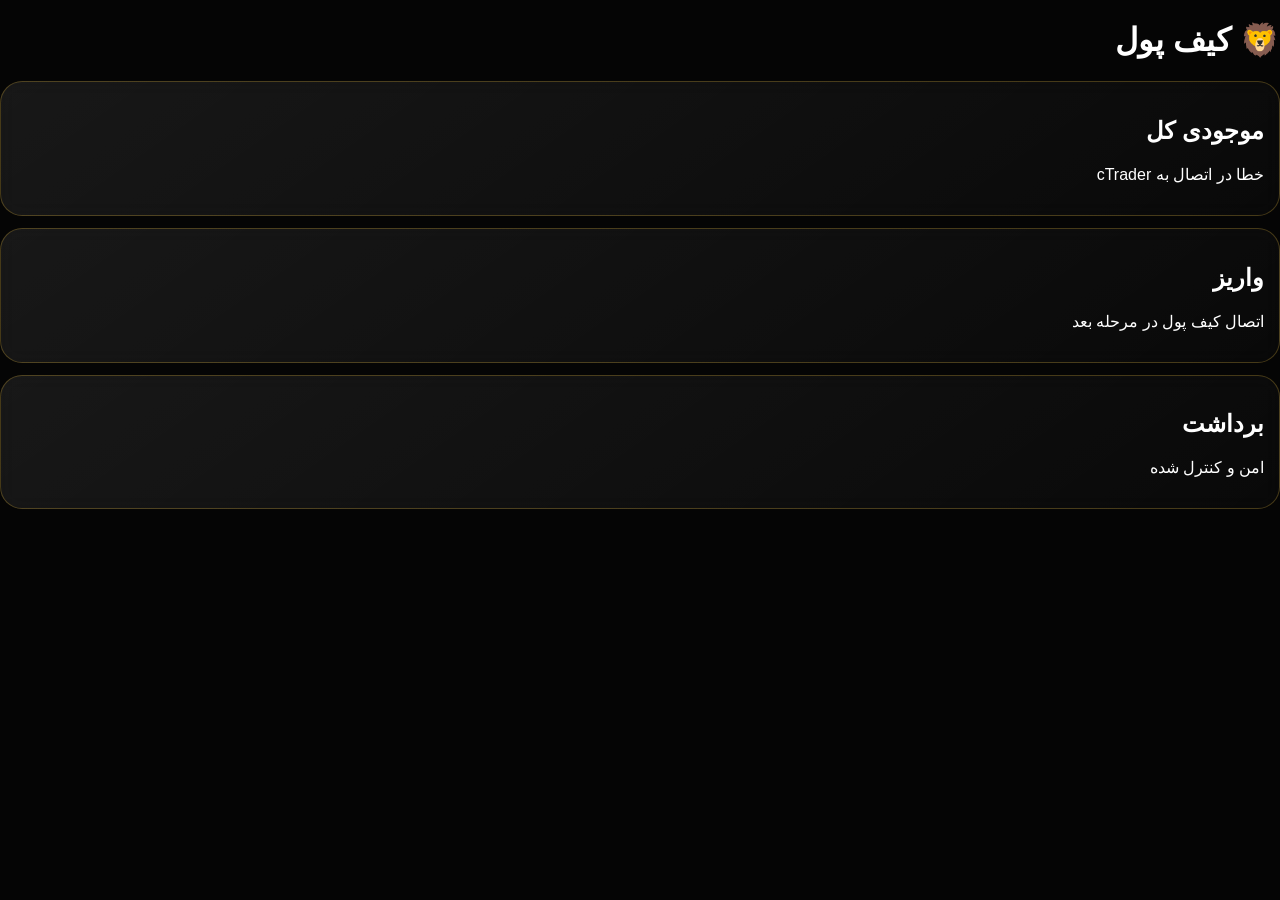
<file: pages/wallet.html>
<!DOCTYPE html>
<html lang="fa" dir="rtl">
<head>
<meta charset="UTF-8">
<title>Wallet - Lion AI PRO</title>
<link rel="stylesheet" href="../style.css">
</head>

<body>

<div class="dashboard">

<h1>🦁 کیف پول</h1>

<div class="card">
<h2>موجودی کل</h2>
<p id="ctrader-balance">در حال دریافت موجودی...</p>
</div>

<div class="card">
<h2>واریز</h2>
<p>اتصال کیف پول در مرحله بعد</p>
</div>

<div class="card">
<h2>برداشت</h2>
<p>امن و کنترل شده</p>
</div>

</div>


<script>
fetch("https://lionminiapp-production-a934.up.railway.app/ctrader/account?t=" + Date.now())
  .then(r => r.json())
  .then(j => {
    const a = j?.data?.data?.[0];
    if (j.ok && a) {
      document.getElementById("ctrader-balance").textContent =
        Number(a.balance).toLocaleString() + " " + a.depositCurrency;
    } else {
      document.getElementById("ctrader-balance").textContent =
        "خطا در دریافت موجودی";
    }
  })
  .catch(() => {
    document.getElementById("ctrader-balance").textContent =
      "خطا در اتصال به cTrader";
  });
</script>

</body>
</html>
</file>
<file: backup/style.css>
*{
    box-sizing:border-box;
    font-family:Tahoma, Arial, sans-serif;
}

body{
    margin:0;
    background:#050912;
    color:white;
}

.app{
    max-width:430px;
    margin:auto;
    padding:20px;
}


header{
    display:flex;
    justify-content:space-between;
    align-items:center;
    margin-bottom:20px;
}

.logo{
    font-size:22px;
    font-weight:bold;
}

.logo b{
    color:#ffb800;
}


.user-card,
.balance-card,
.grid button{
    background:rgba(255,255,255,0.06);
    border:1px solid rgba(255,255,255,0.1);
    border-radius:18px;
    backdrop-filter:blur(10px);
}


.user-card{
    display:flex;
    align-items:center;
    gap:15px;
    padding:15px;
    margin-bottom:15px;
}

.avatar{
    font-size:35px;
}


.user-card p{
    color:#aaa;
    margin:5px 0;
}


.balance-card{
    padding:20px;
    text-align:center;
    margin-bottom:20px;
}


.balance-card p{
    color:#aaa;
}


.balance-card h1{
    font-size:38px;
    margin:10px 0;
}


.profit{
    color:#00e676;
    font-size:20px;
}


.grid{
    display:grid;
    grid-template-columns:1fr 1fr;
    gap:12px;
}


.grid button{
    color:white;
    padding:18px 5px;
    font-size:16px;
}


.grid button:hover{
    border-color:#ffb800;
}


nav{
    position:fixed;
    bottom:10px;
    left:50%;
    transform:translateX(-50%);
    width:90%;
    max-width:400px;

    display:flex;
    justify-content:space-around;

    background:#101722;
    border-radius:20px;
    padding:12px 5px;

    border:1px solid #222;
}


nav span{
    text-align:center;
    font-size:12px;
    color:#ccc;
}


.card a {
    display: block;
    color: #ffd700;
    text-decoration: none;
    font-size: 18px;
    padding: 10px;
}

.card a:hover {
    opacity: 0.8;
}
</file>
<file: style.css>
*{
box-sizing:border-box;
font-family:tahoma,Arial;
}


body{

margin:0;

background:#050505;

color:white;

padding-bottom:90px;

}



.app{

max-width:420px;

margin:auto;

padding:15px;

}



/* Header */

.header{

display:flex;

justify-content:space-between;

align-items:center;

margin-bottom:15px;

}



.logo{

display:flex;

align-items:center;

gap:10px;

}


.lion{

font-size:40px;

}


.logo h2{

margin:0;

color:#f5c542;

font-size:22px;

}


.logo span{

font-size:11px;

color:#999;

}



.vip{

background:#f5c542;

color:#000;

padding:7px 15px;

border-radius:20px;

font-weight:bold;

}



/* کارت ها */

.card{

background:

linear-gradient(

145deg,

rgba(255,255,255,.08),

rgba(255,255,255,.02)

);


border:1px solid rgba(245,197,66,.25);


border-radius:22px;


padding:15px;


margin-bottom:12px;


backdrop-filter:blur(10px);

}

/* موجودی */

.balance-card{

text-align:center;

}


.balance-card h1{

font-size:34px;

color:#f5c542;

margin:8px 0;

}



.green{

color:#00ff88;

font-weight:bold;

}



/* AI و سیگنال کنار هم */

.ai-grid{

display:grid;

grid-template-columns:1fr 1fr;

gap:10px;

}



.ai-card,
.signal-card{

text-align:center;

}



.ai-number{

font-size:32px;

color:#f5c542;

font-weight:bold;

margin:10px 0;

}



.buy{

font-size:30px;

color:#00ff88;

font-weight:bold;

margin:10px 0;

}



/* نمودار */

.chart-card{

height:250px;

}


#marketChart{

height:190px !important;

}



/* سه آمار پایین */

.small-grid{

display:grid;

grid-template-columns:repeat(3,1fr);

gap:8px;

}



.small-card{

text-align:center;

padding:12px 5px;

}



.small-card span{

font-size:12px;

color:#aaa;

}



.small-card b{

display:block;

font-size:18px;

margin-top:8px;

}

/* Auto Trading */

.auto-card{

text-align:center;

}


.auto-card button{

background:#f5c542;

border:none;

border-radius:20px;

padding:12px 25px;

font-size:14px;

font-weight:bold;

cursor:pointer;

}



/* منوی پایین */

.bottom-menu{

position:fixed;

bottom:10px;

left:50%;

transform:translateX(-50%);


width:92%;


max-width:390px;


background:rgba(10,10,10,.9);


border:1px solid rgba(245,197,66,.25);


border-radius:25px;


display:flex;


justify-content:space-around;


padding:10px;


z-index:1000;


backdrop-filter:blur(15px);

}



.bottom-menu div{

text-align:center;

font-size:12px;

color:#aaa;

}



/* موبایل کوچک */

@media(max-width:350px){

.ai-grid{

grid-template-columns:1fr;

}


.chart-card{
    height:230px;
    display:flex;
    flex-direction:column;
}


.chart-card h3{
    margin-bottom:8px;
}


.chart-card canvas{

    width:100% !important;

    height:170px !important;

    display:block;

}
.small-grid{

grid-template-columns:1fr;

}

}


.chart-card{
    overflow:hidden;
}


#marketChart{
    max-width:100%;
    max-height:160px;
}


.chart-row{
    display:grid;
    grid-template-columns:1fr 1fr;
    gap:10px;
}

.chart-row .chart-card{
    height:190px;
}

.chart-row canvas{
    width:100% !important;
    height:130px !important;
}

.chart-card:nth-child(2){
    margin-top:10px;
}

.ai-number{

width:90px;

height:90px;

border-radius:50%;

margin:15px auto;

display:flex;

align-items:center;

justify-content:center;

font-size:28px;

font-weight:bold;

color:#f5c542;

border:3px solid #f5c542;

background:rgba(245,197,66,.08);

box-shadow:0 0 25px rgba(245,197,66,.35);

}


.ai-card{

position:relative;

overflow:hidden;

}


.ai-card:before{

content:"AI ONLINE";

position:absolute;

top:8px;

right:10px;

font-size:10px;

color:#00ff88;

}


.auto-card{

background:
linear-gradient(
145deg,
rgba(0,255,136,.12),
rgba(255,255,255,.03)
);

border:1px solid rgba(0,255,136,.35);

box-shadow:
0 0 25px rgba(0,255,136,.15);

}


.auto-card h3{

color:#00ff88;

}


.auto-card button{

background:#00ff88;

color:#000;

box-shadow:
0 0 15px rgba(0,255,136,.5);

}


.auto-card button:active{

transform:scale(.95);

}

.status-live{

display:flex;

align-items:center;

justify-content:center;

gap:8px;

font-size:12px;

color:#00ff88;

margin-top:10px;

}


.status-dot{

width:8px;

height:8px;

border-radius:50%;

background:#00ff88;

box-shadow:0 0 12px #00ff88;

animation:pulse 1.5s infinite;

}


@keyframes pulse{

0%{
opacity:1;
}

50%{
opacity:.3;
}

100%{
opacity:1;
}

}


.auto-btn{

width:90%;

padding:14px;

border-radius:18px;

background:#00ff88;

color:#000;

font-weight:bold;

font-size:16px;

border:none;

box-shadow:0 0 20px rgba(0,255,136,.4);

}


.auto-btn:hover{

transform:scale(1.03);

}


.bot-status{

display:flex;

justify-content:space-between;

align-items:center;

background:rgba(0,255,136,.08);

border:1px solid rgba(0,255,136,.3);

border-radius:15px;

padding:12px;

margin-top:10px;

font-size:13px;

}


.online-dot{

width:9px;

height:9px;

background:#00ff88;

border-radius:50%;

display:inline-block;

box-shadow:0 0 10px #00ff88;

}

.logo h2{

font-size:26px;

letter-spacing:1px;

color:#f5c542;

text-shadow:

0 0 15px rgba(245,197,66,.6);

}


.lion{

font-size:50px;

filter:

drop-shadow(0 0 12px rgba(245,197,66,.7));

animation:

lionGlow 2s infinite alternate;

}


@keyframes lionGlow{

from{

transform:scale(1);

}


to{

transform:scale(1.08);

}

}


.vip{

box-shadow:

0 0 15px rgba(245,197,66,.5);

}

.signal-card{

background:
linear-gradient(
145deg,
rgba(0,255,136,.12),
rgba(255,255,255,.03)
);

border:1px solid rgba(0,255,136,.35);

text-align:center;

}


.signal-card .buy{

font-size:38px;

color:#00ff88;

text-shadow:

0 0 15px rgba(0,255,136,.6);

}

.signal-power{

margin-top:15px;

background:rgba(255,255,255,.08);

height:10px;

border-radius:20px;

overflow:hidden;

}


.signal-power span{

display:block;

height:100%;

width:92%;

background:#00ff88;

border-radius:20px;

box-shadow:0 0 15px #00ff88;

}


.risk{

margin-top:10px;

font-size:12px;

color:#f5c542;

}

.last-analysis{

margin-top:12px;

font-size:12px;

color:#aaa;

display:flex;

justify-content:center;

gap:6px;

}


.last-analysis span{

color:#f5c542;

font-weight:bold;

}

.wallet-card{

background:
linear-gradient(
145deg,
rgba(245,197,66,.12),
rgba(255,255,255,.03)
);

border:1px solid rgba(245,197,66,.35);

}


.wallet-value{

font-size:28px;

font-weight:bold;

color:#f5c542;

text-align:center;

margin:10px;

}


.wallet-info{

display:flex;

justify-content:space-around;

font-size:12px;

color:#aaa;

}


.signal-green{
    color:#00ff88;
    text-shadow:0 0 15px #00ff88;
}

.signal-yellow{
    color:#f5c542;
    text-shadow:0 0 15px #f5c542;
}

.signal-red{
    color:#ff4444;
    text-shadow:0 0 15px #ff4444;
}

.signal-status{

padding:8px 15px;

border-radius:20px;

font-weight:bold;

display:inline-block;

animation:pulseSignal 2s infinite;

}


@keyframes pulseSignal{

0%{
opacity:1;
}

50%{
opacity:.6;
}

100%{
opacity:1;
}

}

.signal-power span{

animation: signalMove 2s ease-in-out infinite;

}


@keyframes signalMove{

0%{
opacity:.7;
transform:scaleX(.85);
}

50%{
opacity:1;
transform:scaleX(1);
}

100%{
opacity:.7;
transform:scaleX(.85);
}

}

.power-high{
    width:90%;
    background:#00ff88;
    box-shadow:0 0 15px #00ff88;
}

.power-mid{
    width:60%;
    background:#f5c542;
    box-shadow:0 0 15px #f5c542;
}

.power-low{
    width:30%;
    background:#ff4444;
    box-shadow:0 0 15px #ff4444;
}


.market-card{

background:
linear-gradient(
145deg,
rgba(255,255,255,.06),
rgba(255,255,255,.02)
);

border:1px solid rgba(245,197,66,.25);

}


.market-row{

display:flex;

justify-content:space-between;

align-items:center;

padding:10px 0;

border-bottom:1px solid rgba(255,255,255,.08);

}


.market-price{

color:#00ff88;

font-weight:bold;

}


.price-up{

color:#00ff88;

font-weight:bold;

}


.price-down{

color:#ff4444;

font-weight:bold;

}


.price-flat{

color:#f5c542;

font-weight:bold;

}


.price-arrow{

font-size:18px;

margin-right:5px;

}
</file>
